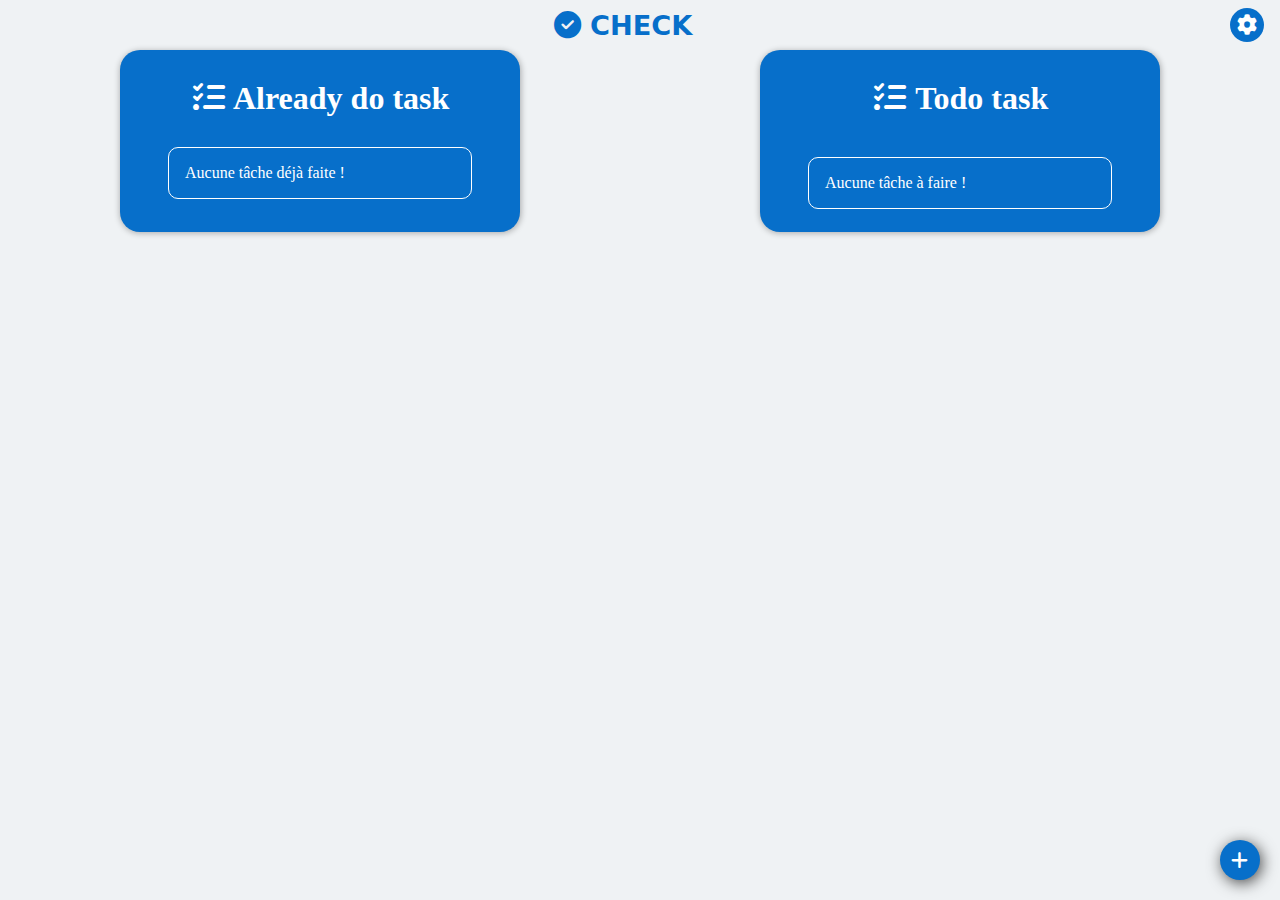
<file: index.html>
<!DOCTYPE html>
<html lang="en">
<head>
    <meta charset="UTF-8">
    <meta http-equiv="X-UA-Compatible" content="IE=edge">
    <meta name="viewport" content="width=device-width, initial-scale=1.0">
    <meta name="description" content="A todolist website">
    <meta name="author" content="Daniel Djakam">

    <title>Check </title>
    <link rel="stylesheet" href="./assets/css/root.css">
    <link rel="stylesheet" href="./assets/css/style.css">
    <link rel="stylesheet" href="./assets/css/floating.css">
    <link rel="stylesheet" href="./assets/css/responsive.css">
    <link rel="stylesheet" href="./assets/f-a/css/all.min.css">
    <link rel="stylesheet" href="./assets/css/darkmode.css">
    <link rel="shortcut icon" href="./assets/img/logo.png" type="image/png">
    
    <link rel="manifest" href="manifest.json"/>
    
    <script>
        window.addEventListener('load', () => {
            if ("serviceWorker" in navigator) {
                navigator.serviceWorker.register('sw.js')
            }
        })
    </script>

    <script src="./assets/js/local.js"></script>
    <script src="./assets/js/functions.js"></script>
</head>
<body>
    <div class="load" id="load">
        <div class="loader"></div>
        <h3>
            CHECK
        </h3>
        <p>
            Check is loading your tasks...
        </p>
        <p>
            Version: 1.2.4 by Daniel Djakam.
        </p>
    </div>
    <header>
        <nav>
            <div class="brand">
                <a href="#"> 
                    <i class="fa-solid fa-circle-check"></i> 
                    CHECK
                </a>
            </div>
            <span id="seeSetting">
                <i class="fa-solid fa-gear"></i>
            </span>
        </nav>
    </header>
    <main>
        
        <section class="container">
            <div class="list" id="already-do" data-draggable="target">
            </div>
            <div class="list" id="to-do" data-draggable="target">
            </div>
        </section>
        
        <div class="floating floating-btn" id="addBtn">
            <i class="fa-solid fa-plus"></i>
        </div>

        <div class="floating hide add-task" id="addTask">
            <div class="floating new-task task">
                <h1>New Task <i class="fa-solid fa-scroll"></i></h1>
                <button class="close-add-task" id="closeBtn">
                    <i class="fa-solid fa-close"></i>
                </button>
                <form id="addTaskForm">
                    <div class="field">
                        <input placeholder="Nom de la tache" type="text" name="title" id="title">
                    </div>
                    <div class="field">
                        <textarea placeholder="Description" id="description"></textarea>
                    </div>
                    <ul class="errors">
                    </ul>
                    <div class="btn-group">
                        <button type="submit" class="add" id="submitBtn">
                            Add
                        </button>
                    </div>
                </form>
            </div>
        </div>

        <div class="floating hide add-task" id="seeTask">
            <div class="floating new-task" id="seeTaskContent">
                <h1>New task</h1>
                <button class="close-add-task" id="closeBtnSeeTask">
                    <i class="fa-solid fa-close"></i>
                </button>
                <p>
                    Lorem ipsum dolor sit amet consectetur adipisicing elit. Inventore iure eveniet suscipit cumque consequatur. Architecto, enim, cum alias quo cumque perferendis autem minima atque quam temporibus explicabo libero aut placeat!
                </p>
            </div>
        </div>

        <div class="floating hide add-task" id="settings">
            <div class="floating settings">
                <button class="close-add-task" id="closeSettings">
                    <i class="fa-solid fa-close"></i>
                </button>
                <h2>
                    Settings
                </h2>
                <media>
                    <article class="setting">
                        <input type="checkbox" checked="checked" id="checkDragAndDrop" />
                        <label for='checkDragAndDrop'>
                            Glisser/Deposer les elements d'une liste à une autre:
                        </label>
                    </article>
                    <article class="setting">
                        <label for="selectLang" class="ques">
                            Language:
                        </label>
                        <select id="selectLang">
                            <option value="fr">French</option>
                            <option value="en">English</option>
                        </select>
                    </article>
                    <article class="setting colors">
                        <label for="">Principal color :</label>
                        <div class="choices">
                            <div class="color-choice bg-coral" data-color="coral"></div>
                            <div class="color-choice bg-green" data-color="green"></div>
                            <div class="color-choice bg-pink" data-color="pink"></div>
                            <div class="color-choice bg-violet" data-color="violet"></div>
                            <div class="color-choice bg-blue" data-color="blue"></div>
                        </div>
                    </article>
                    <article class="setting">
                        <label for="modeSelect" class="ques mode">
                            Mode:
                        </label>
                        <span>
                            <input type="radio" name="modeSelect" data-mode="light" 
                                class="selectMode" id="modeSelect1">
                            Light
                            <input type="radio" name="modeSelect" data-mode="dark"
                                class="selectMode" id="modeSelect2">
                            Dark
                        </span>
                    </article>
                    <article class="setting">
                        <label for="" class="ques">
                            Version:
                        </label>
                        <span>
                            2.0.0
                        </span>
                    </article>
                    <article class="setting">
                        <label for="" class="ques">
                            Made by:
                        </label>
                        <span>
                            Daniel Djakam
                        </span>
                    </article>
                </media>
            </div>
        </div>
    </main>
    
    <script src="./assets/js/const.js"></script>
    <script src="./assets/js/init.js"></script>
    <script src="./assets/js/task.js"></script>
    <script src="./assets/js/primary_colors.js"></script>
    <script src="./assets/js/settings.js"></script>
    <script src="./assets/js/drag.js"></script>
    <script src="./assets/js/floating.js"></script>
</body>
</html>
</file>
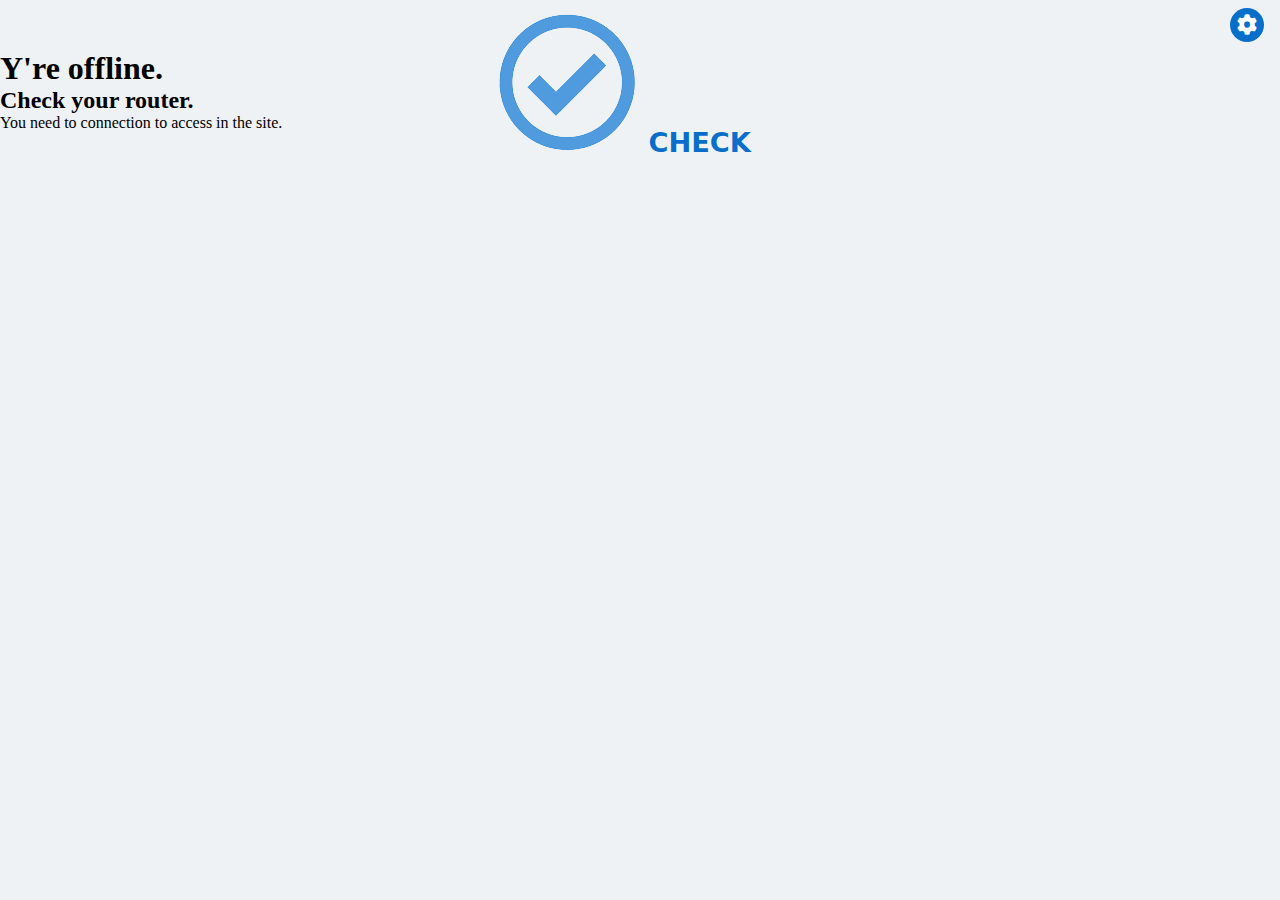
<file: offline.html>
<!DOCTYPE html>
<html lang="en">
<head>
    <meta charset="UTF-8">
    <meta http-equiv="X-UA-Compatible" content="IE=edge">
    <meta name="viewport" content="width=device-width, initial-scale=1.0">
    <title>Sorry, y're offline !</title>
    <link rel="shortcut icon" href="./assets/img/logo.png" type="image/svg">
    <link rel="stylesheet" href="./assets/css/root.css">
    <link rel="stylesheet" href="./assets/css/style.css">
    <link rel="stylesheet" href="./assets/css/floating.css">
    <link rel="stylesheet" href="./assets/css/responsive.css">
    <link rel="stylesheet" href="./assets/f-a/css/all.min.css">
    <link rel="stylesheet" href="./assets/css/darkmode.css">
    <link rel="shortcut icon" href="./assets/img/logo.png" type="image/png">
</head>
<body>
    <header>
        <nav>
            <div class="brand">
                <a href="#"> 
                    <img src="./assets/img/logo.png" alt="">
                    CHECK
                </a>
            </div>
            <span id="seeSetting">
                <i class="fa-solid fa-gear"></i>
            </span>
        </nav>
    </header>
    <main>
        <h1>Y're offline.</h1>
        <section>
            <h2>Check your router.</h2>
            <p>You need to connection to access in the site.</p>
        </section>
    </main>
</body>
</html>
</file>
<file: assets/css/root.css>
*{
    margin: 0;
    padding: 0;
    box-sizing: border-box;
}
:root{
    --red: red;
    --white: #fff;
    --yellow: yellow;
    --primary-coral: coral;
    --brand-dark: rgb(91, 153, 201);
    --primary-green: green;
    --green: rgb(23, 150, 23);
    --border: rgb(20, 141, 175);
    --red-hover: rgb(147, 4, 4);
    --primary: rgb(7, 111, 202);
    --blue-hover: rgb(32, 85, 171);
    --green-hover: rgb(23, 109, 23);
    --primary-pink: rgb(210, 74, 176);
    --main-background: rgb(239, 242, 244);
    --main-background-dark: rgb(13, 46, 68);
    --black-float: rgba(177, 207, 227, .6);
    --diluated-white: rgba(255, 255, 255, 0.7);
    --primary-violet: rgba(126, 42, 149, 0.891);
    --black-float-dark: rgba(19, 106, 164, 0.6);
    --box_shadow_list: .25px 1px 6px rgba(0, 0, 0, .3);
	--floating_box_shadow: 2px 3px 15px rgba(0, 0, 0, 0.7);
}


@keyframes spin {
    0% { 
        transform: rotate(0deg); 
    }
    100% {
        transform: rotate(360deg); 
    }
}
</file>
<file: assets/css/style.css>
body{
    background: var(--main-background);
}
main{
    width: 100vw;
    height: calc(100vh - 50px);
}
header{
    height: 50px;
}
nav{
    display: flex;
    padding: .5em 1em;
}
nav > .brand{
    width: calc(100% - (25px));
	font-size: 1.7rem;
	font-weight: 700;
    font-family: system-ui, -apple-system, 
                    BlinkMacSystemFont, 'Segoe UI',
                    Roboto, Oxygen, Ubuntu, Cantarell, 
                    'Open Sans', 'Helvetica Neue', sans-serif;
    display: flex;
    justify-content: center;
    align-items: center;
}
nav > .brand a{
    text-decoration: none;
    color: var(--primary);
}
nav > span{
	background: var(--primary);
	height: 25px;
	width: 25px;
	border-radius: 50%;
	display: flex;
	justify-content: center;
	align-items: center;
    cursor: pointer;
    padding: .85em;
    font-size: 20px; 
	color: var(--white);
}
nav > span:hover{
    background: var(--blue-hover);
}
.container{
	display: flex;
	justify-content: space-around;
}

.list{
    width: 400px;
    /* padding-top: 10px; */
    border-radius: 20px;
    padding: 10px 1em;
    color: var(--white);
    display: flex;
    max-height: calc(100vh - 60px);
    flex-direction: column;
	background: var(--primary);
	box-shadow: var(--box_shadow_list);
}

.list .task-header {
    margin-bottom: 10px;
    text-align: center;
    padding: 20px;
    height: 80px;
    /* background: #000; */
}

.list .taskContainer{
    height: calc(100% - 80px);
    display: flex;
    flex-direction: column;
    align-items: center;
    overflow: scroll;
}


.taskContainer::-webkit-scrollbar{
    width: 10px;
}
.taskContainer::-webkit-scrollbar-thumb{
    background: var(--white);
    width: .5px;
    border-radius: 10px;
}

.list article{
    width: 100%;
    box-sizing: content-box;
    padding: 1em 1em;
    cursor: pointer;
    max-width: 270px;
    display: flex;
    z-index: 6;
    align-items: center;
    border: 1px solid var(--white);
    border-radius: 10px;
    white-space: nowrap;
    margin-bottom: 10px;
}
.list article > .title{
    text-overflow: ellipsis;
    overflow: hidden;
    width: 80%;
    margin: 0px 5px;
}
.list article > .title:hover{
    color: var(--yellow);
    font-weight: 900;
}
.list article .trash{
    background: var(--red);
    padding: 10px 12px;
    border-radius: 7.5px;
}
.list article .trash:hover {
    background: var(--red-hover);
}
.list article.waddle{
    animation: waddle 1s infinite;
    border: 2px solid var(--yellow);
}
.list article > span.do{
    text-decoration:line-through;
}

@keyframes waddle {
    0% {
        transform: translateX(0px);
    }
    25% {
        transform: translateX(2.5px);
    }
    50% {
        transform: translateX(0px);
    }
    75% {
        transform: translateX(-2.5px);
    }
    100% {
        transform: translateX(0px);
    }
}
.separator{
    height: 10px;
    pointer-events: none;
}

.hide{
    visibility: hidden;
}
.show{
    display: unset;
}
.load{
    position: absolute;
    display: flex;
    flex-direction: column;
    justify-content: center;
    align-items: center;
    background: #fff;
    width: calc(100vw - 0px);
    height: calc(100vh);
    z-index: 888;
    color: var(--primary) !important;
}
.loader {
    border: 16px solid #bfd5f0;
    border-top: 16px solid var(--primary);
    border-bottom: 16px solid var(--primary);
    border-radius: 50%;
    width: 120px;
    margin-bottom: 10px;
    height: 120px;
    animation: spin 2s linear infinite;
}
.load > h3{
    font-size: 30px;
    font-family: system-ui, -apple-system, BlinkMacSystemFont, 'Segoe UI', Roboto, Oxygen, Ubuntu, Cantarell, 'Open Sans', 'Helvetica Neue', sans-serif;
    margin: 10px 5px;
}
.load > p{
    margin: 5px 0;
    font-size: 21px;
}
</file>
<file: assets/css/floating.css>
.floating{
    box-shadow: var(--floating_box_shadow);
    position: absolute;
    background: var(--primary);
}
.floating.hide{
    display: none;
}
.floating-btn{
    bottom: 20px;
    right: 20px;
    height: 40px;
    width: 40px;
    display: flex;
    align-items: center;
    font-size: 1.2rem;
    justify-content: center;
    color: var(--white);
    border-radius: 50%;
    cursor: pointer;
}
.floating-btn:hover{
    background: var(--blue-hover);
}
.add-task{
    height: 100vh;
    z-index: 10;
    width: 100vw;
    top: 0;
    display: flex;
    justify-content: center;
    align-items: center;
    left: 0;
    background: var(--black-float);
}
.new-task p{
    border: 1px solid var(--white);
    border-radius: 10px;
    padding: 10px;
    color: var(--white);
}
.new-task, .settings{
    z-index: 50;
    border-radius: 10px;
    border: 2px solid var(--primary);
    padding: 20px;
    width: 400px;
}
.new-task > h1{
    text-align: center;
    color: var(--white);
    margin-bottom: 10px;
}
.settings > h2{
    /* text-align: center; */
    color: var(--white);
    margin-bottom: 10px;
}
.settings > media > article{
    color: var(--white);
    margin-bottom: 10px;
}
article.setting > label {
    color: var(--diluated-white);
}
article.setting > select {
    padding: 5px;
    border: none;
    border-radius: 5px;
}
article.setting > label.ques{
    width: 400px !important;
}
.add-task > form{
    display: flex;
    flex-direction: column;
}
form > .field > input{
    padding: 5px;
    border-radius: 5px;
    width: 100%;
    border: none;
    color: var(--primary);
    margin-bottom: 10px;
}
form > .field > textarea{
    padding: 5px;
    border-radius: 5px;
    width: 100%;
    height: 180px;
    resize: none;
    border: none;
    margin-bottom: 10px;
    color: var(--primary);
}
form > .field > textarea::-webkit-scrollbar{
    width: 10px;
    cursor: pointer;
}
form > .field > textarea::-webkit-scrollbar-thumb{
    width: 5px;
    border-radius: 2.5px;
    background: var(--primary);
    cursor: pointer;
}
form .errors{
    list-style: none;
}
.errors > .error{
    color: var(--white);
    font-weight: 900;
}
button.add{
    border: none;
    padding: 10px;
    color: var(--white);
    cursor: pointer;
    border-radius: 7.5px;
    background: var(--green);
}
button.add:hover{
    background: var(--green-hover);
}
button.close-add-task{
    border: none;
    height: 25px;
    width: 25px;
    position: absolute;
    top: 10px;
    color: var(--white);
    display: flex;
    justify-content: center;
    align-items: center;
    right: 10px;
    border-radius: 50%;
    background: var(--red);
    padding: 15px;
    cursor: pointer;
}
button.close-add-task:hover{
    background: var(--red-hover);
}
.settings{
    top: 25px;
    right: 5px;
}
.settings > button{
    top: -20px;
    right: 11px;
}
.task{
    bottom: 70px;
    right: 30px;
}
.ques.mode{
    margin-right: 1px;
}
.selectMode{
    margin-left: 10px;
}
.color-choice{
    width: 15px;
    height: 15px;
    cursor: pointer;
    border-radius: 50%;
    margin-left: 10px;
}
.color-choice.check{
    width: 17px;
    height: 17px;
    border: 3px solid var(--border);
}
.colors{
    display: flex;
}
.choices{
    display: flex;
}
.bg-coral{
    background: var(--primary-coral);
}
.bg-green{
    background: var(--primary-green);
}
.bg-pink{
    background: var(--primary-pink);
}
.bg-violet{
    background: var(--primary-violet);
}
</file>
<file: assets/css/responsive.css>
/* @media screen and (min-width: 360px) and (max-width: 490px) {
    .container{
        padding: 20px;
        display: block;
    }
    .list{
        margin-bottom: 10px;
    }

} */

@media screen and (max-width: 490px) {
    .container{
        padding: 20px;
        display: block;
    }
    .list{
        margin-bottom: 10px;
    }
    .list > article{
        max-width: 500px;
    }
    .new-task, .settings{
        width: 80vw;
    }
}

@media screen and (max-width: 256px) {
    .colors{
        display: block;
    }
    
}
</file>
<file: assets/css/darkmode.css>
body.darkmode{
    background: var(--main-background-dark);
}
body.darkmode .add-task{
    background: var(--black-float-dark);
}
body.darkmode 
nav > .brand a{
    color: var(--brand-dark);
}
body.darkmode
form > .field > textarea, 
body.darkmode 
form > .field > input{
    color: var(--white);
    background: var(--main-background-dark);
}
</file>
